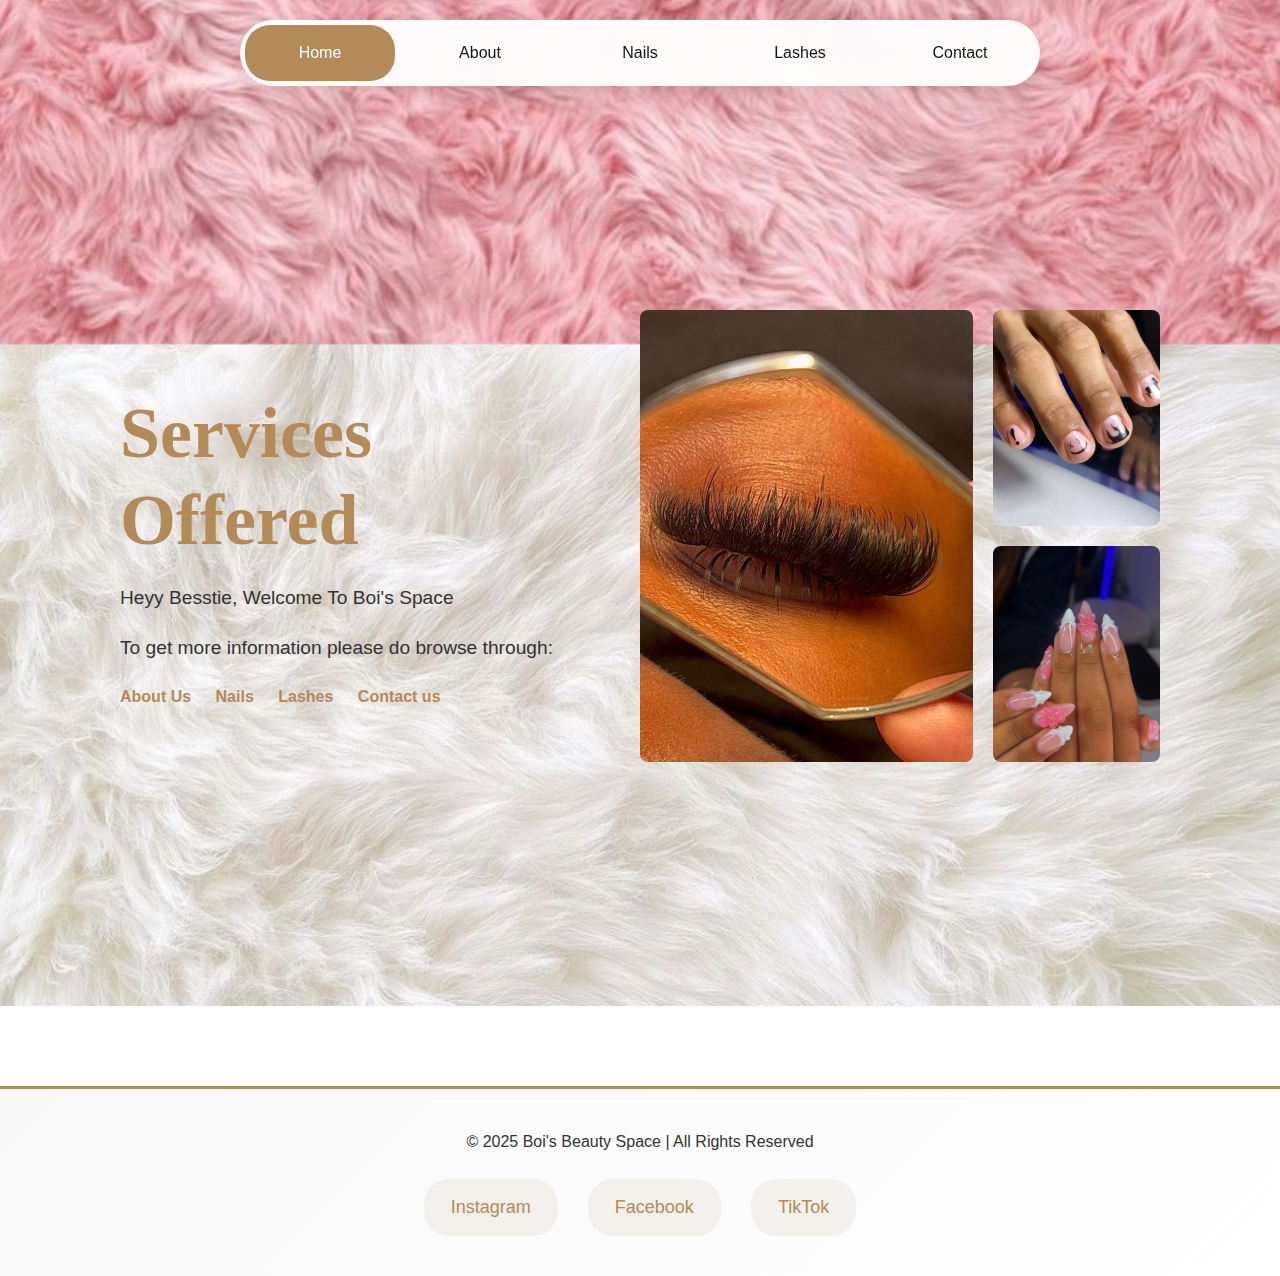
<file: Boi'S/index.html>
<!DOCTYPE html>
<html lang="en">
  <head>
    <meta charset="UTF-8" />
    <meta name="viewport" content="width=device-width, initial-scale=1.0" />
    <title>Home - Boi's Beauty Space</title>
    <link rel="stylesheet" href="styles.css" />
  </head>
  <body>
    <div class="images">
      <!-- Navigation -->
      <header>
        <div class="hamburger" onclick="toggleMenu()">
          <span></span>
          <span></span>
          <span></span>
        </div>

        <ul id="navigation">
          <li><a href="index.html" class="active">Home</a></li>
          <li><a href="about.html">About</a></li>
          <li><a href="Nails.html">Nails</a></li>
          <li><a href="Lashes.html">Lashes</a></li>
          <li><a href="contact.html">Contact</a></li>
        </ul>
      </header>

      <!-- Hero / Services -->
      <section class="services">
        <div class="services-text">
          <h1>
            Services <br />
            Offered
          </h1>
          <p>Heyy Besstie, Welcome To Boi's Space</p>
          <p>To get more information please do browse through:</p>
          <ul class="inline-links">
            <li>About Us</li>
            <li>Nails</li>
            <li>Lashes</li>
            <li>Contact us</li>
          </ul>
        </div>

        <div class="services-images">
          <div class="big-img">
            <img
              src="./_images/webImages/download.jpeg"
              alt="Lash Extensions"
            />
          </div>
          <div class="small-img">
            <img
              src="./_images/webImages/manicure de hombre.jpg"
              alt="Manicure"
            />
          </div>
          <div class="small-img">
            <img src="./_images/webImages/download (9).jpg" alt="Nail Art" />
          </div>
        </div>
      </section>
    </div>

    <!-- Footer -->
    <footer>
      <div class="footer-container">
        <p>&copy; 2025 Boi's Beauty Space | All Rights Reserved</p>
        <div class="social-icons">
          <a href="#">Instagram</a>
          <a href="#">Facebook</a>
          <a href="#">TikTok</a>
        </div>
      </div>
    </footer>

    <script src="script.js"></script>
  </body>
</html>
</file>
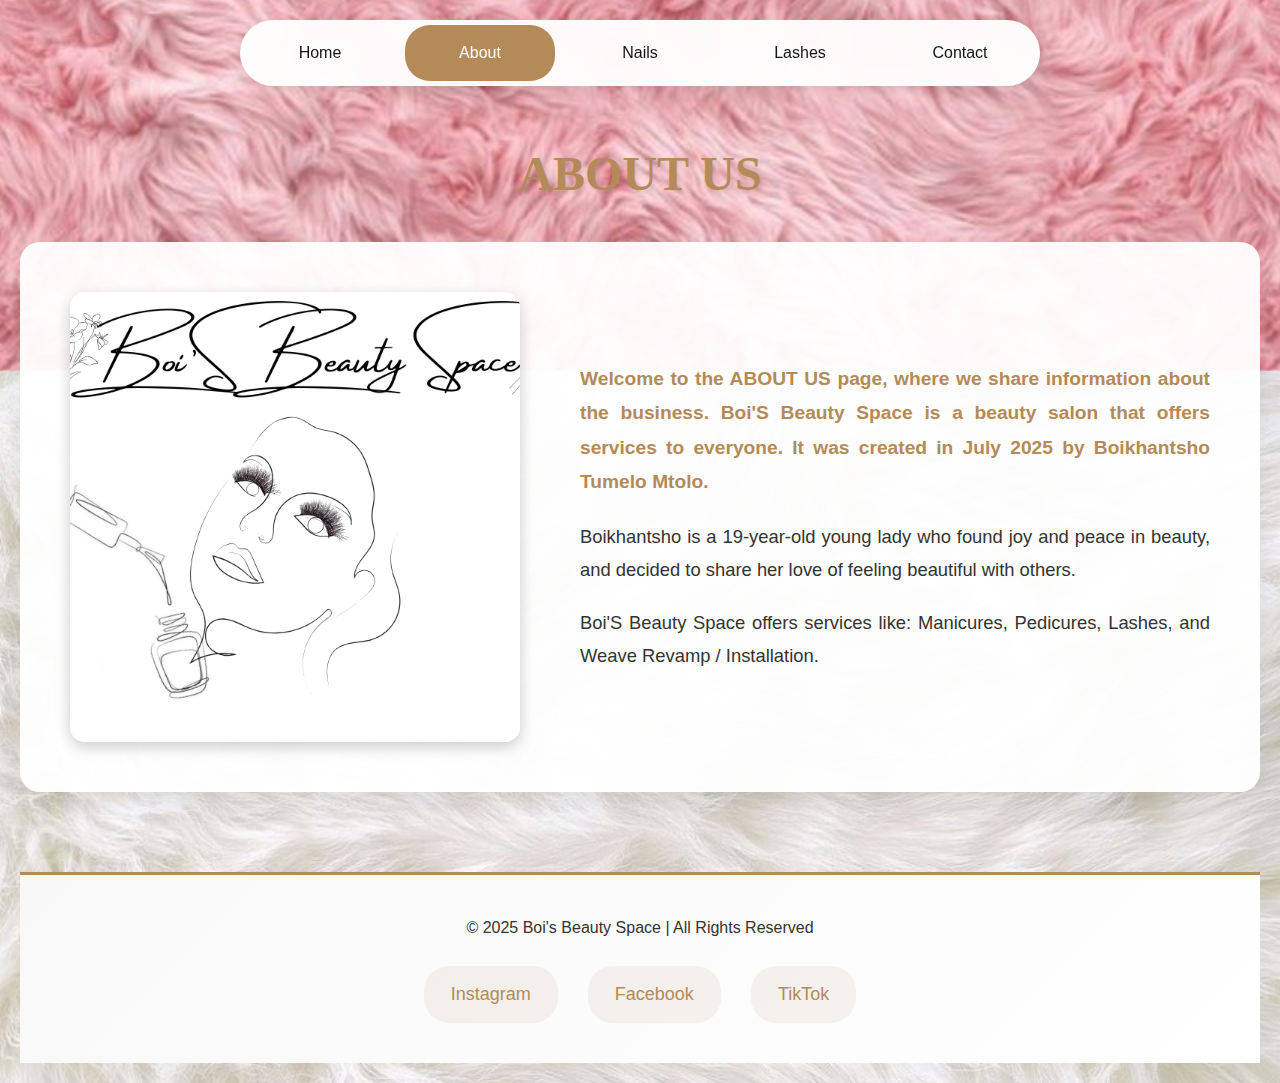
<file: Boi'S/about.html>
<!DOCTYPE html>
<html lang="en">
<head>
    <meta charset="UTF-8">
    <meta name="viewport" content="width=device-width, initial-scale=1.0">
    <title>About Us</title>
    <link rel="stylesheet" href="styles.css">
</head>
<body>
    
<div class="images">
  
    <!-- Hamburger Menu -->
      <div class="hamburger" onclick="toggleMenu()">
        <span></span>
        <span></span>
        <span></span>
      </div>

      <ul id="navigation">
        <li><a href="index.html">Home</a></li>
        <li><a href="about.html" class="active">About</a></li>
        <li><a href="Nails.html">Nails</a></li>
        <li><a href="Lashes.html">Lashes</a></li>
        <li><a href="contact.html">Contact</a></li>
      </ul>

     <h2 class="aboutHeading">ABOUT US</h2>
    <div class="about-container">
    <img src="./_images/webImages/logo.jpg" alt="Boi's Beauty Space">
    <div class="about-text">
      
      <p>
        Welcome to the ABOUT US page, where we share information about the business.
        Boi'S Beauty Space is a beauty salon that offers services to everyone. 
        It was created in July 2025 by Boikhantsho Tumelo Mtolo.
      </p>
      <p>
        Boikhantsho is a 19-year-old young lady who found joy and peace in beauty,
        and decided to share her love of feeling beautiful with others.
      </p>
      <p>
        Boi'S Beauty Space offers services like: Manicures, Pedicures, Lashes,
        and Weave Revamp / Installation.
      </p>
    </div>
  </div>

   <!-- Footer -->
    <footer>
      <div class="footer-container">
        <p>&copy; 2025 Boi's Beauty Space | All Rights Reserved</p>
        <div class="social-icons">
          <a href="#">Instagram</a>
          <a href="#">Facebook</a>
          <a href="#">TikTok</a>
        </div>
      </div>
    </footer>
<script src="script.js"></script>

</body>
</html>
</file>
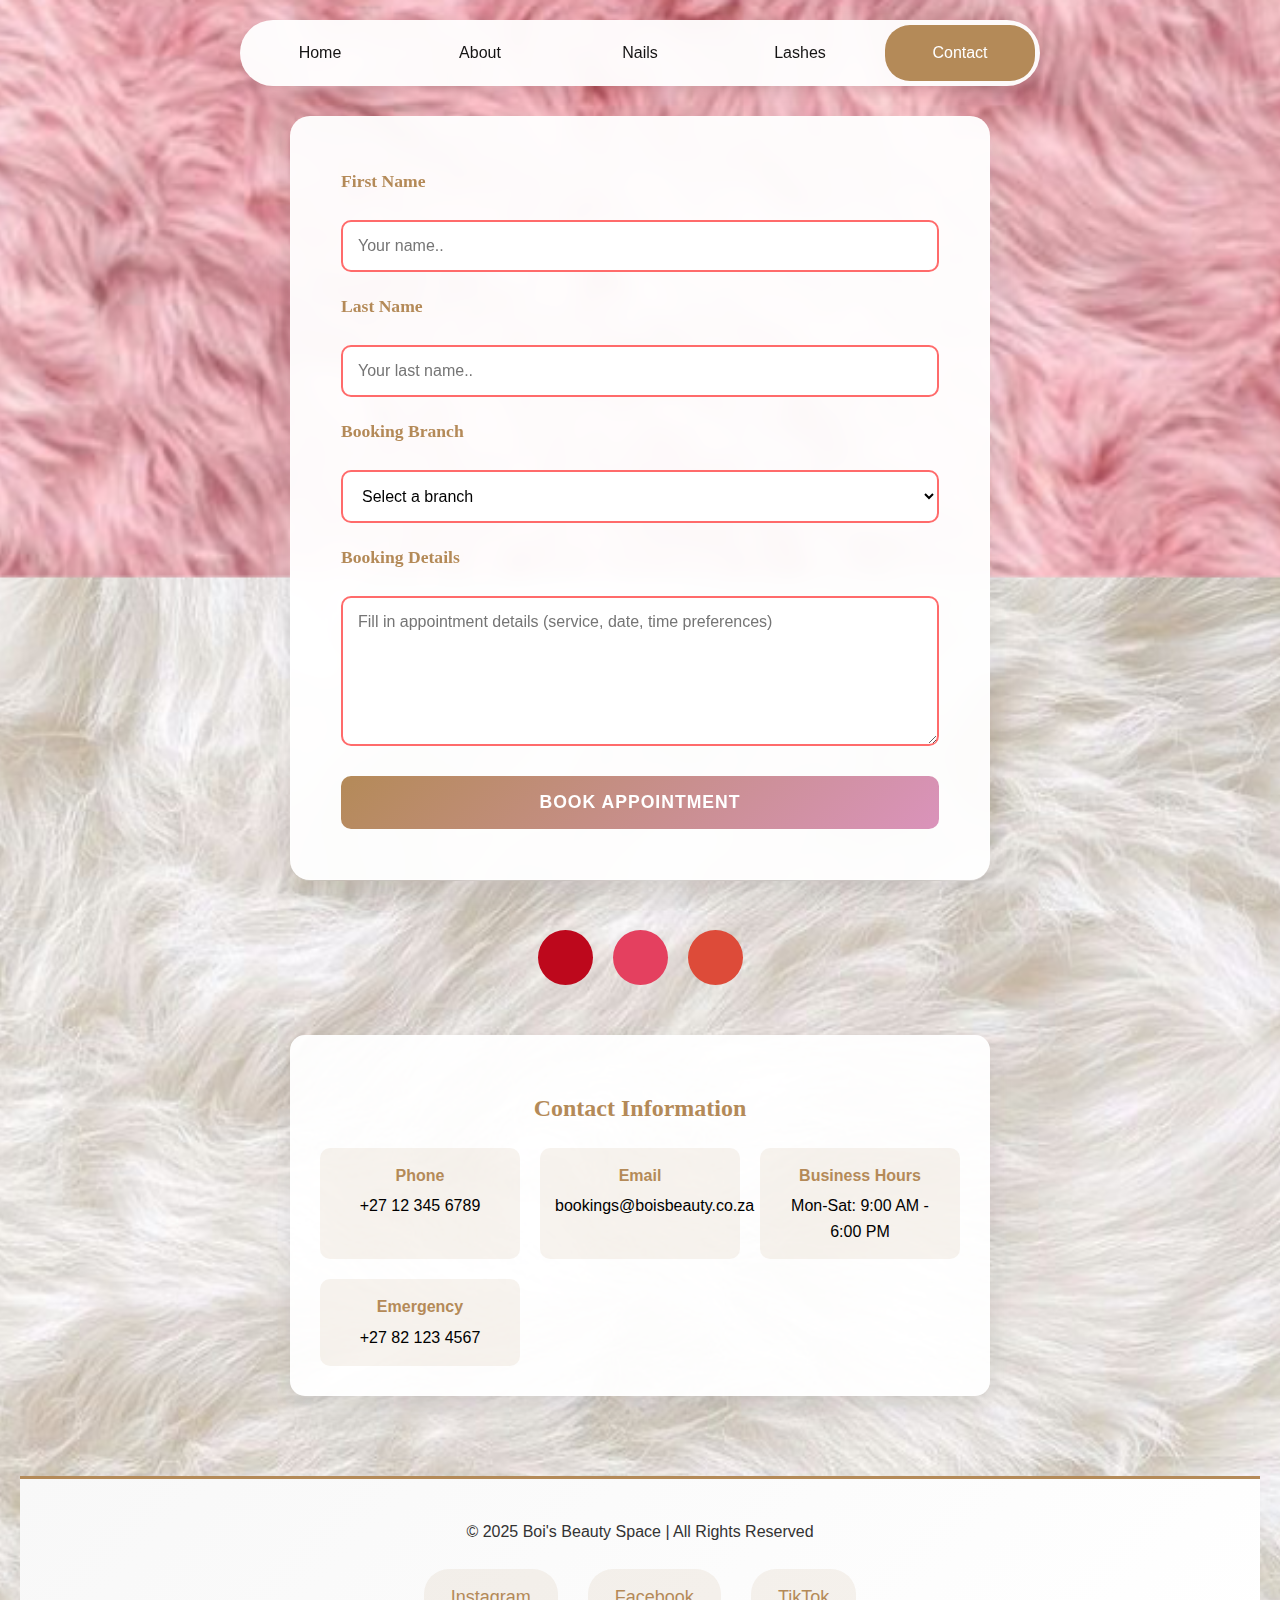
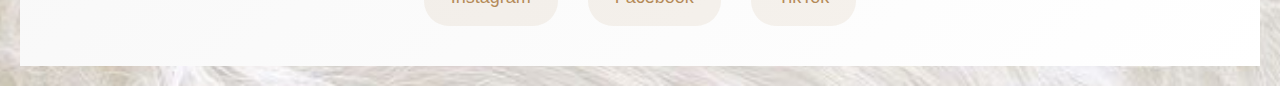
<file: Boi'S/contact.html>
<!DOCTYPE html>
<html lang="en">
  <head>
    <meta charset="UTF-8" />
    <meta name="viewport" content="width=device-width, initial-scale=1.0" />
    <title>Contact</title>
    <link rel="stylesheet" href="styles.css"
    "https://cdnjs.cloudflare.com/ajax/libs/font-awesome/4.7.0/css/font-awesome.min.css">
  </head>
  <body>
    <div class="images">
      <!-- Hamburger Menu -->
      <div class="hamburger" onclick="toggleMenu()">
        <span></span>
        <span></span>
        <span></span>
      </div>

      <ul id="navigation">
        <li><a href="index.html">Home</a></li>
        <li><a href="about.html">About</a></li>
        <li><a href="Nails.html">Nails</a></li>
        <li><a href="Lashes.html">Lashes</a></li>
        <li><a href="contact.html" class="active">Contact</a></li>
      </ul>

      <div class="container">
        <form id="bookingForm">
          <label for="fname">First Name</label>
          <input
            type="text"
            id="fname"
            name="firstname"
            placeholder="Your name.."
            required
          />

          <label for="lname">Last Name</label>
          <input
            type="text"
            id="lname"
            name="lastname"
            placeholder="Your last name.."
            required
          />

          <label for="city">Booking Branch</label>
          <select id="city" name="city" required>
            <option value="">Select a branch</option>
            <option value="pretoria">Pretoria CBD</option>
            <option value="johannesburg">Johannesburg</option>
            <option value="soshanguve">Soshanguve</option>
          </select>

          <label for="booking">Booking Details</label>
          <textarea
            id="booking"
            name="subject"
            placeholder="Fill in appointment details (service, date, time preferences)"
            style="height: 150px"
            required
          ></textarea>

          <input type="submit" value="Book Appointment" />
        </form>
      </div>

      <!-- Social Media Icons -->
      <div class="social-media-icons">
        <a href="#" class="fa fa-pinterest"></a>
        <a href="#" class="fa fa-instagram"></a>
        <a href="#" class="fa fa-google"></a>
      </div>

      <!-- Contact Information -->
      <div class="contact-info">
        <h3>Contact Information</h3>
        <div class="contact-details">
          <div class="contact-item">
            <strong>Phone</strong>
            <span>+27 12 345 6789</span>
          </div>
          <div class="contact-item">
            <strong>Email</strong>
            <span>bookings@boisbeauty.co.za</span>
          </div>
          <div class="contact-item">
            <strong>Business Hours</strong>
            <span>Mon-Sat: 9:00 AM - 6:00 PM</span>
          </div>
          <div class="contact-item">
            <strong>Emergency</strong>
            <span>+27 82 123 4567</span>
          </div>
        </div>
      </div>

      <!-- Footer -->
      <footer>
        <div class="footer-container">
          <p>&copy; 2025 Boi's Beauty Space | All Rights Reserved</p>
          <div class="social-icons">
            <a href="#">Instagram</a>
            <a href="#">Facebook</a>
            <a href="#">TikTok</a>
          </div>
        </div>
      </footer>
    </div>

    <script src="script.js"></script>
  </body>
</html>
</file>
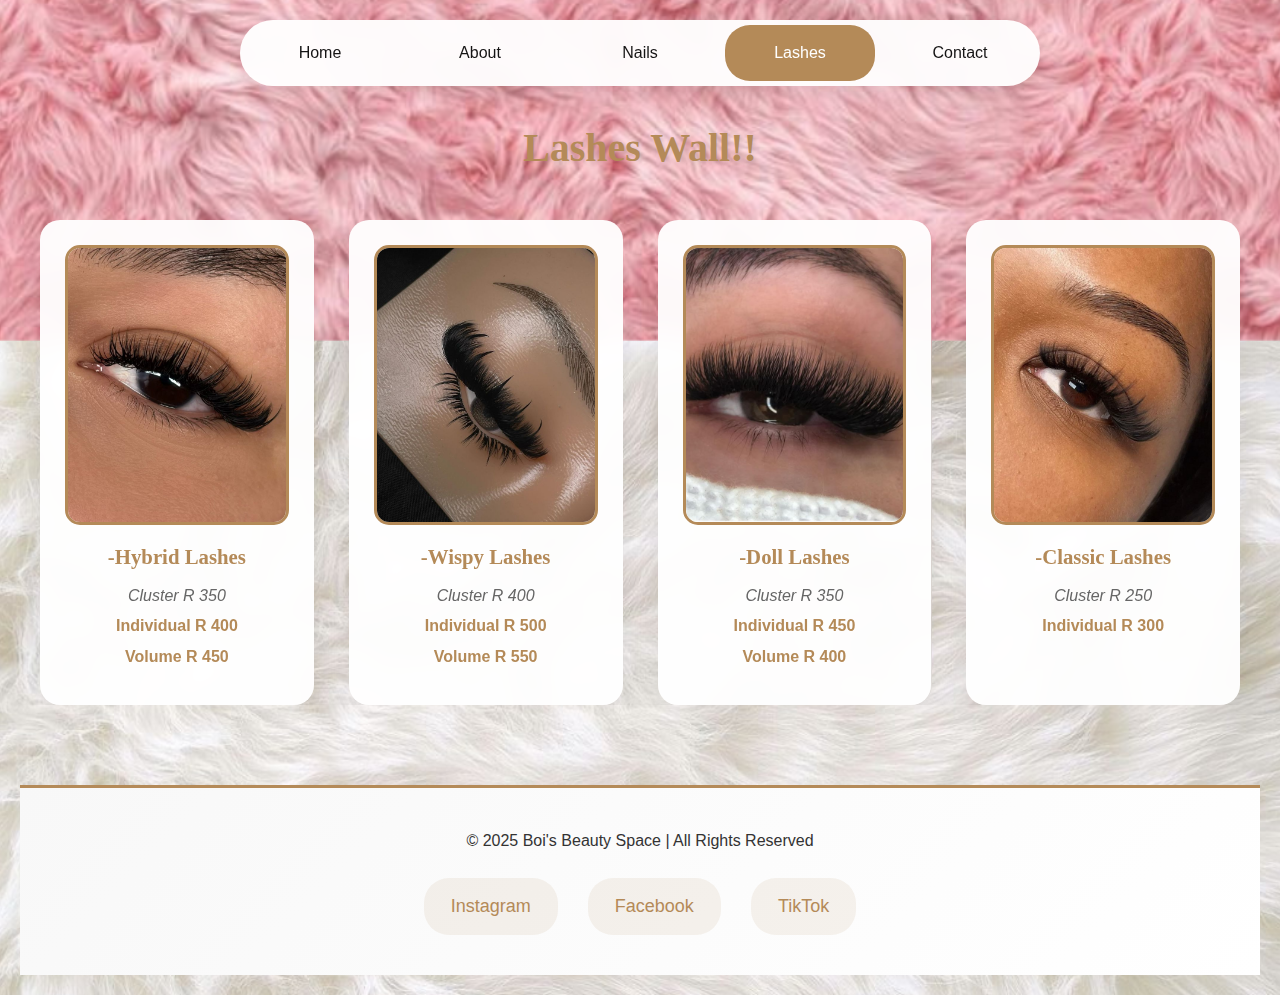
<file: Boi'S/Lashes.html>
<!DOCTYPE html>
<html lang="en">
<head>
    <meta charset="UTF-8">
    <meta name="viewport" content="width=device-width, initial-scale=1.0">
    <title>Lashes</title>
    <link rel="stylesheet" href="styles.css">
</head>
<body>
    <div class="images">
  
    <!-- Hamburger Menu -->
      <div class="hamburger" onclick="toggleMenu()">
        <span></span>
        <span></span>
        <span></span>
      </div>

      <ul id="navigation">
        <li><a href="index.html">Home</a></li>
        <li><a href="about.html">About</a></li>
        <li><a href="Nails.html">Nails</a></li>
        <li><a href="Lashes.html" class="active">Lashes</a></li>
        <li><a href="contact.html">Contact</a></li>
      </ul>
      
     
    <h2>Lashes Wall!!</h2>
     <div class="galleryFlexing">
        <figure>
   <img src="_images/webImages/HYBRID EYELASH EXTENSIONS.jpg" alt="Hybrid Lashes">
    <figcaption>-Hybrid Lashes
        <p>Cluster R 350</p>
        <p>Individual R 400</p>
        <p>Volume R 450</p>
    </figcaption>
  </figure>

  <figure>
    <img src="_images/webImages/download (12).jpg" alt="Wispy Lashes">
    <figcaption>-Wispy Lashes
        <p>Cluster R 400</p>
        <p>Individual R 500</p>
        <p>Volume R 550</p>
    </figcaption>
 </figure>

 <figure>
    <img src="_images/webImages/download (11).jpg" alt="Doll Lashes">
     <figcaption>-Doll Lashes
        <p>Cluster R 350</p>
        <p>Individual R 450</p>
        <p>Volume R 400</p>
    </figcaption>
    </figure>
    <figure>
     <img src="_images/webImages/thelasheffectnyc.jpeg" alt="Classic Lashes">
     <figcaption>-Classic Lashes
        <p>Cluster R 250</p>
        <p>Individual R 300</p>
    </figcaption>
     </figure>
</div>

 <!-- Footer -->
    <footer>
      <div class="footer-container">
        <p>&copy; 2025 Boi's Beauty Space | All Rights Reserved</p>
        <div class="social-icons">
          <a href="#">Instagram</a>
          <a href="#">Facebook</a>
          <a href="#">TikTok</a>
        </div>
      </div>
    </footer>

<script src="script.js"></script>
</body>
</html>
</file>
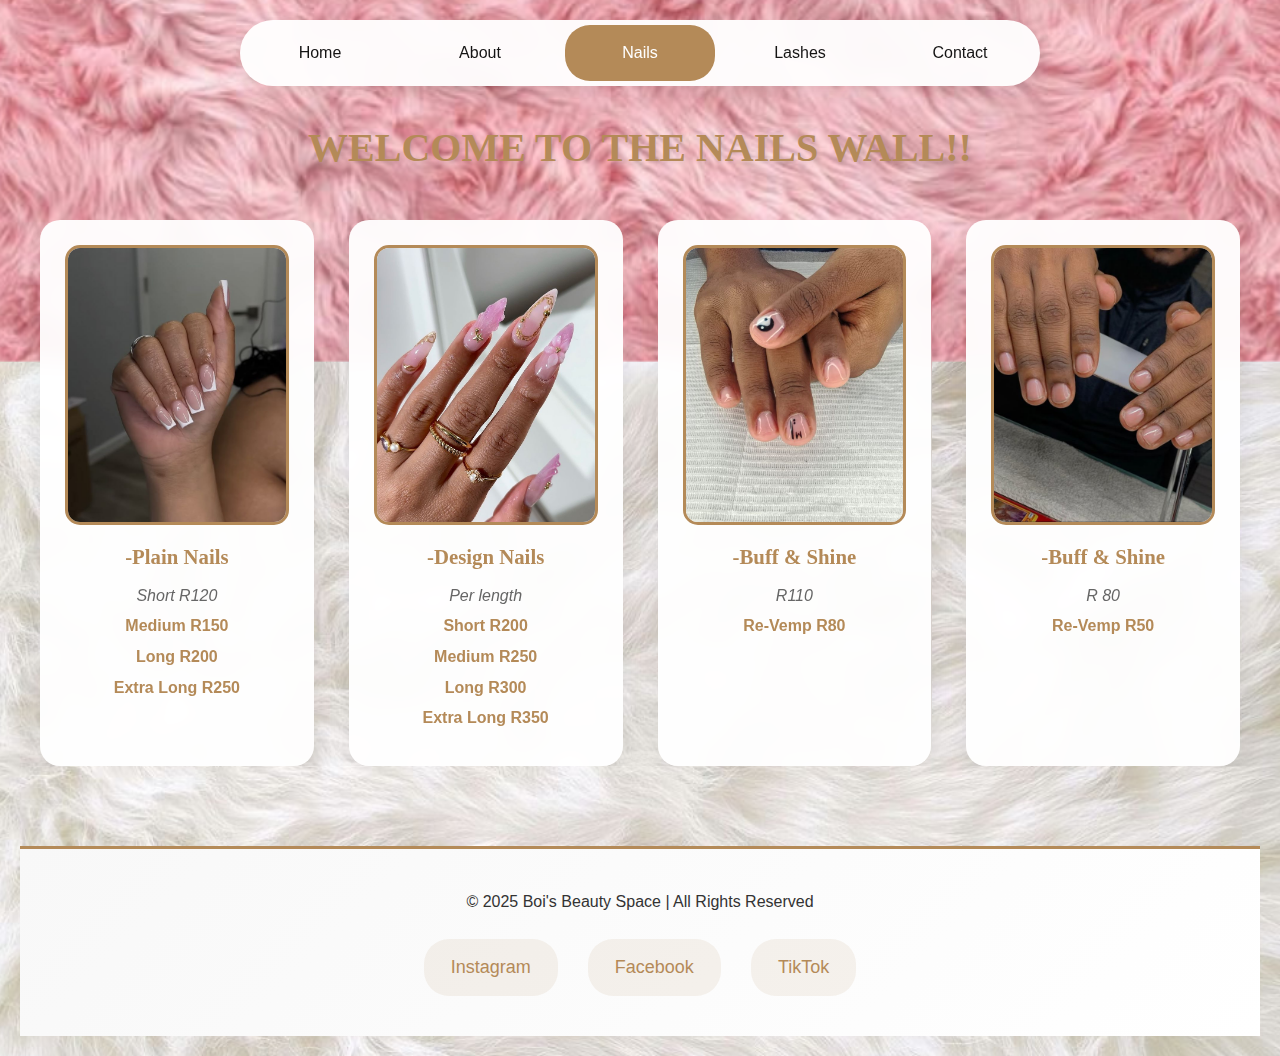
<file: Boi'S/Nails.html>
<!DOCTYPE html>
<html lang="en">
<head>
    <meta charset="UTF-8">
    <meta name="viewport" content="width=device-width, initial-scale=1.0">
    <title>Nails</title>
     <link rel="stylesheet" href="styles.css">
</head>
<body >
    <div class="images">
      
   <!-- Hamburger Menu -->
      <div class="hamburger" onclick="toggleMenu()">
        <span></span>
        <span></span>
        <span></span>
      </div>

      <ul id="navigation">
        <li><a href="index.html">Home</a></li>
        <li><a href="about.html">About</a></li>
        <li><a href="Nails.html" class="active">Nails</a></li>
        <li><a href="Lashes.html">Lashes</a></li>
        <li><a href="contact.html">Contact</a></li>
      </ul>
    

     <h2>WELCOME TO THE NAILS WALL!!</h2>
  <div class="galleryFlexing">
  <figure>
    <img src="_images/webImages/nailsTwo.jpg" alt="Plain Nails">
    <figcaption>-Plain Nails
        <p>Short R120</p>
        <p>Medium R150</p>
        <p>Long R200</p>
        <p>Extra Long R250</p>
    </figcaption>
  </figure>

  <figure>
    <img src="_images/webImages/nailsThree.jpg" alt="Design Nails">
     <figcaption>-Design Nails
        <p>Per length</p>
        <p>Short R200</p>
        <p>Medium R250</p>
        <p>Long R300</p>
        <p>Extra Long R350</p>
    </figcaption>
 </figure>

 <figure>
    <img src="_images/webImages/Nails for men.jpg" alt="Buff & Shine for Men">
    <figcaption>-Buff & Shine 
       <p> R110</p>
        <p>Re-Vemp R80</p>
    </figcaption>
    </figure>

    <figure>
    <img src="_images/webImages/plain.jpg" alt="Buff & Shine">
     <figcaption>-Buff & Shine
        <p> R 80</p>
        <p>Re-Vemp R50</p>
    </figcaption>
    </figure>
</div>

 <!-- Footer -->
    <footer>
      <div class="footer-container">
        <p>&copy; 2025 Boi's Beauty Space | All Rights Reserved</p>
        <div class="social-icons">
          <a href="#">Instagram</a>
          <a href="#">Facebook</a>
          <a href="#">TikTok</a>
        </div>
      </div>
    </footer>

  <script src="script.js"></script>
</body>
</html>
</file>
<file: Boi'S/styles.css>
/* ===== BOI'S BEAUTY SPACE - COMPLETE CSS FOR ALL PAGES ===== */
/* This CSS file contains styles for: Home, About, Nails, Lashes, and Contact pages */

/* ===== GLOBAL STYLES (Applied to all pages) ===== */
* {
  box-sizing: border-box;
}

body {
  background-color: white;
  margin: 0;
  padding: 0;
  font-family: Arial, sans-serif;
  line-height: 1.6;
  overflow-x: hidden;
  width: 100%;
}

h1 {
  font-family: "Times New Roman", serif;
  text-align: left;
}

h2 {
  text-align: center;
  color: #b48a58;
  font-size: 2.5rem;
  margin: 30px 0;
  font-family: "Times New Roman", serif;
  text-shadow: 2px 2px 4px rgba(0, 0, 0, 0.1);
}

/* ===== HEADER & NAVIGATION (All pages) ===== */
.images {
  background-image: url("./_images/webImages/homeBackground.png");
  min-height: 100vh;
  background-position: center;
  background-repeat: no-repeat;
  background-size: cover;
  position: relative;
  padding: 20px;
  overflow-x: hidden;
  width: 100%;
}

/* Hamburger Menu (All pages) */
.hamburger {
  display: none;
  flex-direction: column;
  cursor: pointer;
  padding: 15px;
  background: rgba(255, 255, 255, 0.9);
  border-radius: 5px;
  position: fixed;
  top: 20px;
  right: 20px;
  z-index: 1001;
  box-shadow: 0 2px 5px rgba(0, 0, 0, 0.1);
}

.hamburger span {
  width: 25px;
  height: 3px;
  background-color: #040404;
  margin: 3px 0;
  transition: 0.3s ease;
  border-radius: 2px;
}

.hamburger.active span:nth-child(1) {
  transform: rotate(-45deg) translate(-5px, 6px);
}

.hamburger.active span:nth-child(2) {
  opacity: 0;
}

.hamburger.active span:nth-child(3) {
  transform: rotate(45deg) translate(-5px, -6px);
}

/* Navigation (All pages) */
#navigation {
  list-style-type: none;
  margin: 0;
  padding: 0;
  overflow: hidden;
  background: rgba(255, 255, 255, 0.95);
  text-align: center;
  backdrop-filter: blur(10px);
  border-radius: 50px;
  margin: 0 auto;
  max-width: 800px;
  box-shadow: 0 4px 15px rgba(0, 0, 0, 0.1);
}

#navigation li {
  float: left;
  margin: 0;
  width: 20%;
}

#navigation li a {
  display: block;
  color: rgb(21, 20, 20);
  text-align: center;
  padding: 15px 0;
  text-decoration: none;
  font-weight: 500;
  transition: all 0.3s ease;
  border-radius: 25px;
  margin: 5px;
}

#navigation li a:hover {
  background-color: #ffafef;
  transform: translateY(-2px);
}

#navigation li a.active {
  background-color: #b48a58;
  color: white;
}

/* ===== HOME PAGE SPECIFIC STYLES ===== */
.services {
  display: flex;
  justify-content: space-between;
  align-items: center;
  padding: 60px;
  min-height: 100vh;
}

.services-text {
  flex: 1;
}

.services-text h1 {
  font-size: 4rem;
  color: #b48a58;
  line-height: 1.2;
  margin-bottom: 20px;
}

.services-text p {
  font-size: 1.2rem;
  color: #333;
}

.inline-links {
  list-style: none;
  padding: 0;
  margin: 20px 0;
}

.inline-links li {
  display: inline-block;
  margin-right: 20px;
  font-weight: bold;
  color: #b48a58;
  cursor: pointer;
  transition: color 0.3s ease;
}

.inline-links li:hover {
  color: #ffafef;
}

.services-images {
  flex: 1;
  display: grid;
  grid-template-columns: 2fr 1fr;
  grid-template-rows: 1fr 1fr;
  gap: 20px;
}

.big-img {
  grid-row: span 2;
}

.services-images img {
  width: 100%;
  height: 100%;
  object-fit: cover;
  border-radius: 8px;
}

/* ===== ABOUT PAGE SPECIFIC STYLES ===== */
.aboutHeading {
  color: #b48a58;
  text-align: center;
  font-size: 3rem;
  margin: 50px 0 30px 0;
  font-family: "Times New Roman", serif;
  text-shadow: 2px 2px 4px rgba(0, 0, 0, 0.1);
}

.about-container {
  display: flex;
  align-items: center;
  gap: 50px;
  max-width: 1200px;
  margin: 30px auto;
  padding: 40px;
  background: rgba(255, 255, 255, 0.95);
  border-radius: 20px;
  box-shadow: 0 10px 30px rgba(0, 0, 0, 0.1);
}

.about-container img {
  width: 400px;
  height: 400px;
  object-fit: cover;
  border-radius: 15px;
  box-shadow: 0 5px 15px rgba(0, 0, 0, 0.2);
}

.about-text {
  flex: 1;
  text-align: justify;
  font-size: 1.1rem;
  color: #333;
}

.about-text p {
  margin-bottom: 20px;
  line-height: 1.8;
}

.about-text p:first-child {
  font-size: 1.2rem;
  font-weight: bold;
  color: #b48a58;
}

/* ===== NAILS & LASHES GALLERY STYLES ===== */
.galleryFlexing {
  display: grid;
  grid-template-columns: repeat(auto-fit, minmax(280px, 1fr));
  gap: 30px;
  max-width: 1400px;
  margin: 40px auto;
  padding: 0 20px;
  overflow: hidden;
  width: 100%;
}

figure {
  background: rgba(255, 255, 255, 0.95);
  border-radius: 20px;
  padding: 20px;
  text-align: center;
  box-shadow: 0 10px 30px rgba(0, 0, 0, 0.1);
  transition: transform 0.3s ease, box-shadow 0.3s ease;
  backdrop-filter: blur(10px);
  overflow: hidden;
  width: 100%;
  margin: 0 auto;
}

figure:hover {
  transform: translateY(-10px);
  box-shadow: 0 20px 40px rgba(0, 0, 0, 0.15);
}

/* CRITICAL FIX: Remove inline width styles and fix image sizing */
figure img {
  width: 100% !important;
  max-width: 100% !important;
  height: 250px;
  object-fit: cover;
  border-radius: 15px;
  margin-bottom: 15px;
  border: 3px solid #b48a58;
  display: block;
}

figcaption {
  font-size: 1.3rem;
  font-weight: bold;
  color: #b48a58;
  margin-bottom: 10px;
  font-family: "Times New Roman", serif;
}

figcaption p {
  font-size: 1rem;
  color: #333;
  margin: 5px 0;
  font-weight: normal;
  font-family: Arial, sans-serif;
}

figcaption p:first-of-type {
  margin-top: 10px;
  font-style: italic;
  color: #666;
}

/* Special pricing styles for nails */
figcaption p:nth-child(2),
figcaption p:nth-child(3),
figcaption p:nth-child(4),
figcaption p:nth-child(5) {
  color: #b48a58;
  font-weight: bold;
}

/* ===== LASHES PAGE ENHANCED STYLES ===== */
.lashes-gallery .galleryFlexing {
  grid-template-columns: repeat(auto-fit, minmax(300px, 1fr));
}

.lashes-gallery figure {
  padding: 25px;
  position: relative;
  overflow: hidden;
}

.lashes-gallery figure::before {
  content: "";
  position: absolute;
  top: 0;
  left: -100%;
  width: 100%;
  height: 100%;
  background: linear-gradient(
    90deg,
    transparent,
    rgba(255, 175, 239, 0.1),
    transparent
  );
  transition: left 0.6s ease;
}

.lashes-gallery figure:hover::before {
  left: 100%;
}

.lashes-gallery figure img {
  height: 280px;
  transition: transform 0.3s ease;
}

.lashes-gallery figure:hover img {
  transform: scale(1.05);
}

.lashes-gallery figcaption {
  font-size: 1.4rem;
  position: relative;
  padding-bottom: 10px;
}

.lashes-gallery figcaption::after {
  content: "";
  position: absolute;
  bottom: 0;
  left: 50%;
  transform: translateX(-50%);
  width: 50px;
  height: 2px;
  background: linear-gradient(90deg, #b48a58, #ffafef);
}

.lashes-gallery figcaption p {
  font-size: 1.1rem;
  transition: color 0.3s ease;
}

.lashes-gallery figcaption p:hover {
  color: #b48a58;
}

/* Special pricing styles for lashes */
.lashes-gallery figcaption p:nth-child(2),
.lashes-gallery figcaption p:nth-child(3),
.lashes-gallery figcaption p:nth-child(4) {
  color: #b48a58;
  font-weight: bold;
  font-size: 1.15rem !important;
}

/* ===== CONTACT PAGE SPECIFIC STYLES ===== */
.container {
  max-width: 600px;
  margin: 30px auto;
  padding: 40px;
  background: rgba(255, 255, 255, 0.95);
  border-radius: 20px;
  box-shadow: 0 15px 35px rgba(0, 0, 0, 0.1);
  backdrop-filter: blur(10px);
  border: 1px solid rgba(255, 255, 255, 0.2);
}

form {
  display: flex;
  flex-direction: column;
  gap: 20px;
}

label {
  font-weight: bold;
  color: #b48a58;
  font-size: 1.1rem;
  margin-bottom: 5px;
  font-family: "Times New Roman", serif;
}

input[type="text"],
select,
textarea {
  width: 100%;
  padding: 15px;
  border: 2px solid #e0e0e0;
  border-radius: 10px;
  font-size: 1rem;
  transition: all 0.3s ease;
  background: rgba(255, 255, 255, 0.9);
  font-family: Arial, sans-serif;
}

input[type="text"]:focus,
select:focus,
textarea:focus {
  outline: none;
  border-color: #b48a58;
  box-shadow: 0 0 0 3px rgba(180, 138, 88, 0.1);
  transform: translateY(-2px);
}

input[type="text"]:hover,
select:hover,
textarea:hover {
  border-color: #ffafef;
}

textarea {
  resize: vertical;
  min-height: 120px;
  font-family: Arial, sans-serif;
}

input[type="submit"] {
  background: linear-gradient(135deg, #b48a58, #da93bb);
  color: white;
  padding: 16px 30px;
  border: none;
  border-radius: 10px;
  cursor: pointer;
  font-size: 1.1rem;
  font-weight: bold;
  transition: all 0.3s ease;
  text-transform: uppercase;
  letter-spacing: 1px;
  margin-top: 10px;
}

input[type="submit"]:hover {
  background: linear-gradient(135deg, #da93bb, #b48a58);
  transform: translateY(-3px);
  box-shadow: 0 10px 20px rgba(180, 138, 88, 0.3);
}

/* Social Media Icons (Contact Page) */
.social-media-icons {
  display: flex;
  justify-content: center;
  gap: 20px;
  margin: 30px 0;
  padding: 20px;
}

.fa {
  padding: 15px;
  font-size: 24px;
  width: 55px;
  height: 55px;
  text-align: center;
  text-decoration: none;
  border-radius: 50%;
  transition: all 0.3s ease;
  display: flex;
  align-items: center;
  justify-content: center;
}

.fa-pinterest {
  background: #bd081c;
  color: white;
}

.fa-instagram {
  background: #e4405f;
  color: white;
}

.fa-google {
  background: #dd4b39;
  color: white;
}

.fa:hover {
  transform: translateY(-5px) scale(1.1);
  box-shadow: 0 10px 20px rgba(0, 0, 0, 0.2);
}

.fa-pinterest:hover {
  background: #a30617;
}

.fa-instagram:hover {
  background: #c13584;
}

.fa-google:hover {
  background: #c23321;
}

/* Contact Info Section (Contact Page) */
.contact-info {
  background: rgba(255, 255, 255, 0.95);
  border-radius: 15px;
  padding: 30px;
  margin: 30px auto;
  max-width: 600px;
  text-align: center;
  box-shadow: 0 10px 25px rgba(0, 0, 0, 0.1);
}

.contact-info h3 {
  color: #b48a58;
  font-size: 1.5rem;
  margin-bottom: 20px;
  font-family: "Times New Roman", serif;
}

.contact-details {
  display: grid;
  grid-template-columns: repeat(auto-fit, minmax(200px, 1fr));
  gap: 20px;
  margin-top: 20px;
}

.contact-item {
  padding: 15px;
  background: rgba(180, 138, 88, 0.1);
  border-radius: 10px;
  transition: transform 0.3s ease;
}

.contact-item:hover {
  transform: translateY(-5px);
  background: rgba(255, 175, 239, 0.2);
}

.contact-item strong {
  color: #b48a58;
  display: block;
  margin-bottom: 5px;
}

/* ===== FOOTER (All pages) ===== */
footer {
  background: linear-gradient(135deg, #f8f8f8, #ffffff);
  padding: 40px 0;
  margin-top: 80px;
  border-top: 3px solid #b48a58;
}

.footer-container {
  max-width: 1200px;
  margin: 0 auto;
  text-align: center;
  padding: 0 20px;
}

.footer-container p {
  margin: 0;
  color: #333;
  font-size: 16px;
  font-weight: 500;
}

.social-icons {
  display: flex;
  justify-content: center;
  gap: 30px;
  margin-top: 25px;
}

.social-icons a {
  color: #b48a58;
  text-decoration: none;
  font-size: 18px;
  padding: 12px 25px;
  border-radius: 25px;
  transition: all 0.3s ease;
  background: rgba(180, 138, 88, 0.1);
  border: 2px solid transparent;
}

.social-icons a:hover {
  background-color: #ffafef;
  transform: translateY(-3px);
  box-shadow: 0 5px 15px rgba(255, 175, 239, 0.3);
  border-color: #b48a58;
}

/* ===== RESPONSIVE MEDIA QUERIES (All pages) ===== */

/* Tablet and small desktop adjustments */
@media screen and (max-width: 1024px) {
  .services {
    padding: 40px 30px;
  }

  .services-text h1 {
    font-size: 3.5rem;
  }

  .about-container {
    max-width: 90%;
    gap: 20px;
  }

  .about-container img {
    width: 400px;
    height: 400px;
  }

  .galleryFlexing {
    grid-template-columns: repeat(auto-fit, minmax(250px, 1fr));
    gap: 25px;
    margin: 30px auto;
  }

  .container {
    max-width: 500px;
    padding: 30px;
  }

  .contact-info {
    max-width: 500px;
  }
}

/* Mobile and tablet navigation - CRITICAL FIXES FOR HORIZONTAL SCROLLING */
@media screen and (max-width: 768px) {
  /* Critical mobile overflow fixes */
  body,
  html {
    overflow-x: hidden;
    position: relative;
    width: 100%;
  }

  /* Show hamburger menu */
  .hamburger {
    display: flex;
  }

  /* Mobile navigation */
  #navigation {
    display: none;
    position: fixed;
    top: 0;
    left: 0;
    width: 100%;
    height: 100vh;
    background: linear-gradient(
      135deg,
      rgba(255, 255, 255, 0.98),
      rgba(255, 175, 239, 0.1)
    );
    flex-direction: column;
    justify-content: center;
    align-items: center;
    z-index: 1000;
    text-align: center;
    backdrop-filter: blur(10px);
    border-radius: 0;
    max-width: none;
  }

  #navigation.mobile-active {
    display: flex;
    animation: slideIn 0.3s ease-out;
  }

  @keyframes slideIn {
    from {
      opacity: 0;
      transform: translateY(-20px);
    }
    to {
      opacity: 1;
      transform: translateY(0);
    }
  }

  #navigation li {
    float: none;
    margin: 15px 0;
    width: auto;
    transform: scale(0.9);
    transition: transform 0.3s ease;
  }

  #navigation li:hover {
    transform: scale(1);
  }

  #navigation li a {
    font-size: 22px;
    padding: 18px 30px;
    display: block;
    border-radius: 15px;
    background: rgba(255, 175, 239, 0.3);
    margin: 10px 20px;
    transition: all 0.3s ease;
    box-shadow: 0 4px 15px rgba(0, 0, 0, 0.1);
  }

  #navigation li a:hover {
    background-color: #ffafef;
    transform: scale(1.05);
    box-shadow: 0 6px 20px rgba(0, 0, 0, 0.15);
  }

  /* Home page mobile */
  .services {
    flex-direction: column;
    padding: 30px 20px;
    min-height: auto;
    text-align: center;
  }

  .services-text {
    margin-bottom: 30px;
  }

  .services-text h1 {
    font-size: 2.5rem;
    margin-bottom: 15px;
  }

  .services-text p {
    font-size: 1rem;
    line-height: 1.5;
  }

  .inline-links li {
    display: block;
    margin: 10px 0;
    font-size: 1.1rem;
  }

  .services-images {
    margin-top: 20px;
    grid-template-columns: 1fr;
    grid-template-rows: auto auto auto;
    gap: 15px;
    max-width: 400px;
    margin: 20px auto 0;
  }

  .big-img {
    grid-row: span 1;
  }

  /* About page mobile */
  .aboutHeading {
    font-size: 2rem;
    margin: 30px 0 20px 0;
  }

  .about-container {
    flex-direction: column;
    text-align: center;
    gap: 30px;
    margin: 20px;
    max-width: none;
    padding: 25px;
  }

  .about-container img {
    width: 100%;
    max-width: 300px;
    height: 300px;
    margin: 0 auto;
  }

  .about-text {
    text-align: left;
    padding: 0;
    font-size: 16px;
  }

  .about-text p:first-child {
    font-size: 1.1rem;
    text-align: center;
  }

  /* CRITICAL FIX: Gallery mobile layout (Nails & Lashes) - NO HORIZONTAL SCROLL */
  .galleryFlexing {
    grid-template-columns: 1fr !important;
    gap: 20px;
    margin: 20px auto !important;
    padding: 0 10px !important;
    width: 100% !important;
    max-width: 100% !important;
    box-sizing: border-box;
  }

  figure {
    width: 100% !important;
    max-width: 100% !important;
    margin: 10px 0 !important;
    padding: 15px !important;
    box-sizing: border-box;
  }

  /* CRITICAL FIX: Override all inline width styles for mobile */
  figure img {
    width: 100% !important;
    max-width: 100% !important;
    height: 200px !important;
    object-fit: cover;
  }

  figcaption {
    font-size: 1.2rem;
  }

  h2 {
    font-size: 1.8rem;
    margin: 20px 15px;
    padding: 0 10px;
  }

  /* Remove any transform scales that might cause overflow */
  figure:hover {
    transform: translateY(-5px) !important;
  }

  /* Contact page mobile */
  .container {
    margin: 20px 15px;
    padding: 25px;
  }

  form {
    gap: 15px;
  }

  input[type="text"],
  select,
  textarea {
    padding: 12px;
    font-size: 16px;
  }

  input[type="submit"] {
    padding: 14px 25px;
    font-size: 1rem;
  }

  .social-media-icons {
    gap: 15px;
    margin: 20px 0;
  }

  .fa {
    width: 50px;
    height: 50px;
    font-size: 20px;
  }

  .contact-info {
    margin: 20px 15px;
    padding: 20px;
  }

  .contact-details {
    grid-template-columns: 1fr;
    gap: 15px;
  }

  /* Background adjustments */
  .images {
    background-size: cover;
    min-height: auto;
    padding: 15px;
  }

  /* Footer mobile */
  .social-icons {
    flex-direction: column;
    gap: 15px;
    align-items: center;
  }

  .social-icons a {
    width: 200px;
  }
}

/* Small mobile phones - EXTRA CRITICAL FIXES */
@media screen and (max-width: 480px) {
  h2 {
    font-size: 1.6rem;
    margin: 15px 10px;
  }

  .services-text h1 {
    font-size: 2rem;
    line-height: 1.1;
  }

  .services {
    padding: 20px 15px;
  }

  .aboutHeading {
    font-size: 1.8rem;
    margin: 20px 0 15px 0;
  }

  .about-container {
    margin: 10px;
    padding: 20px;
    gap: 20px;
  }

  .about-container img {
    max-width: 250px;
    height: 250px;
  }

  .about-text {
    font-size: 15px;
  }

  /* EXTRA CRITICAL FIX: Ensure no horizontal scrolling */
  .galleryFlexing {
    padding: 0 5px !important;
    gap: 15px;
  }

  figure {
    padding: 12px;
    margin: 5px 0 !important;
  }

  figure img {
    height: 180px !important;
  }

  figcaption {
    font-size: 1.1rem;
  }

  figcaption p {
    font-size: 0.9rem;
  }

  .container {
    margin: 15px 10px;
    padding: 20px;
  }

  form {
    gap: 12px;
  }

  label {
    font-size: 1rem;
  }

  input[type="text"],
  select,
  textarea {
    padding: 10px;
    font-size: 14px;
  }

  input[type="submit"] {
    padding: 12px 20px;
    font-size: 0.95rem;
  }

  .social-media-icons {
    gap: 10px;
  }

  .fa {
    width: 45px;
    height: 45px;
    font-size: 18px;
    padding: 12px;
  }

  .hamburger {
    top: 10px;
    right: 10px;
    padding: 12px;
  }

  #navigation li a {
    font-size: 20px;
    padding: 15px 25px;
    margin: 8px 15px;
  }

  .footer-container {
    padding: 0 15px;
  }

  .social-icons a {
    width: 180px;
    font-size: 16px;
    padding: 10px 20px;
  }
}

/* Large tablets */
@media screen and (min-width: 769px) and (max-width: 1024px) {
  .services-text h1 {
    font-size: 3.2rem;
  }

  .services {
    padding: 50px 40px;
  }

  .galleryFlexing {
    grid-template-columns: repeat(2, 1fr);
    gap: 25px;
  }

  figure {
    padding: 18px;
  }

  figure img {
    height: 230px;
  }

  .about-container {
    gap: 25px;
  }

  .container {
    max-width: 550px;
    padding: 35px;
  }

  .contact-info {
    max-width: 550px;
  }
}

/* Extra wide screens */
@media screen and (min-width: 1200px) {
  .services {
    padding: 80px 100px;
  }

  .services-text h1 {
    font-size: 4.5rem;
  }

  .about-container {
    max-width: 1300px;
    gap: 60px;
    padding: 50px;
  }

  .about-container img {
    width: 450px;
    height: 450px;
  }

  .about-text {
    font-size: 1.15rem;
  }

  .galleryFlexing {
    grid-template-columns: repeat(4, 1fr);
    max-width: 1600px;
    gap: 35px;
  }

  figure {
    padding: 25px;
  }

  figure img {
    height: 280px;
  }

  .container {
    max-width: 700px;
    padding: 50px;
  }

  .contact-info {
    max-width: 700px;
  }

  .footer-container {
    max-width: 1400px;
  }
}

/* ===== ANIMATIONS & SPECIAL EFFECTS ===== */
@keyframes fadeInUp {
  from {
    opacity: 0;
    transform: translateY(30px);
  }
  to {
    opacity: 1;
    transform: translateY(0);
  }
}

/* Animation for gallery items */
figure {
  animation: fadeInUp 0.6s ease-out;
}

figure:nth-child(1) {
  animation-delay: 0.1s;
}
figure:nth-child(2) {
  animation-delay: 0.2s;
}
figure:nth-child(3) {
  animation-delay: 0.3s;
}
figure:nth-child(4) {
  animation-delay: 0.4s;
}

/* Form validation styles */
input:invalid,
select:invalid,
textarea:invalid {
  border-color: #ff6b6b;
}

input:valid,
select:valid,
textarea:valid {
  border-color: #51cf66;
}

/* Loading animation for form submission */
@keyframes spin {
  0% {
    transform: rotate(0deg);
  }
  100% {
    transform: rotate(360deg);
  }
}

.loading {
  display: inline-block;
  width: 20px;
  height: 20px;
  border: 3px solid #ffffff;
  border-radius: 50%;
  border-top-color: transparent;
  animation: spin 1s ease-in-out infinite;
  margin-right: 10px;
}
</file>
